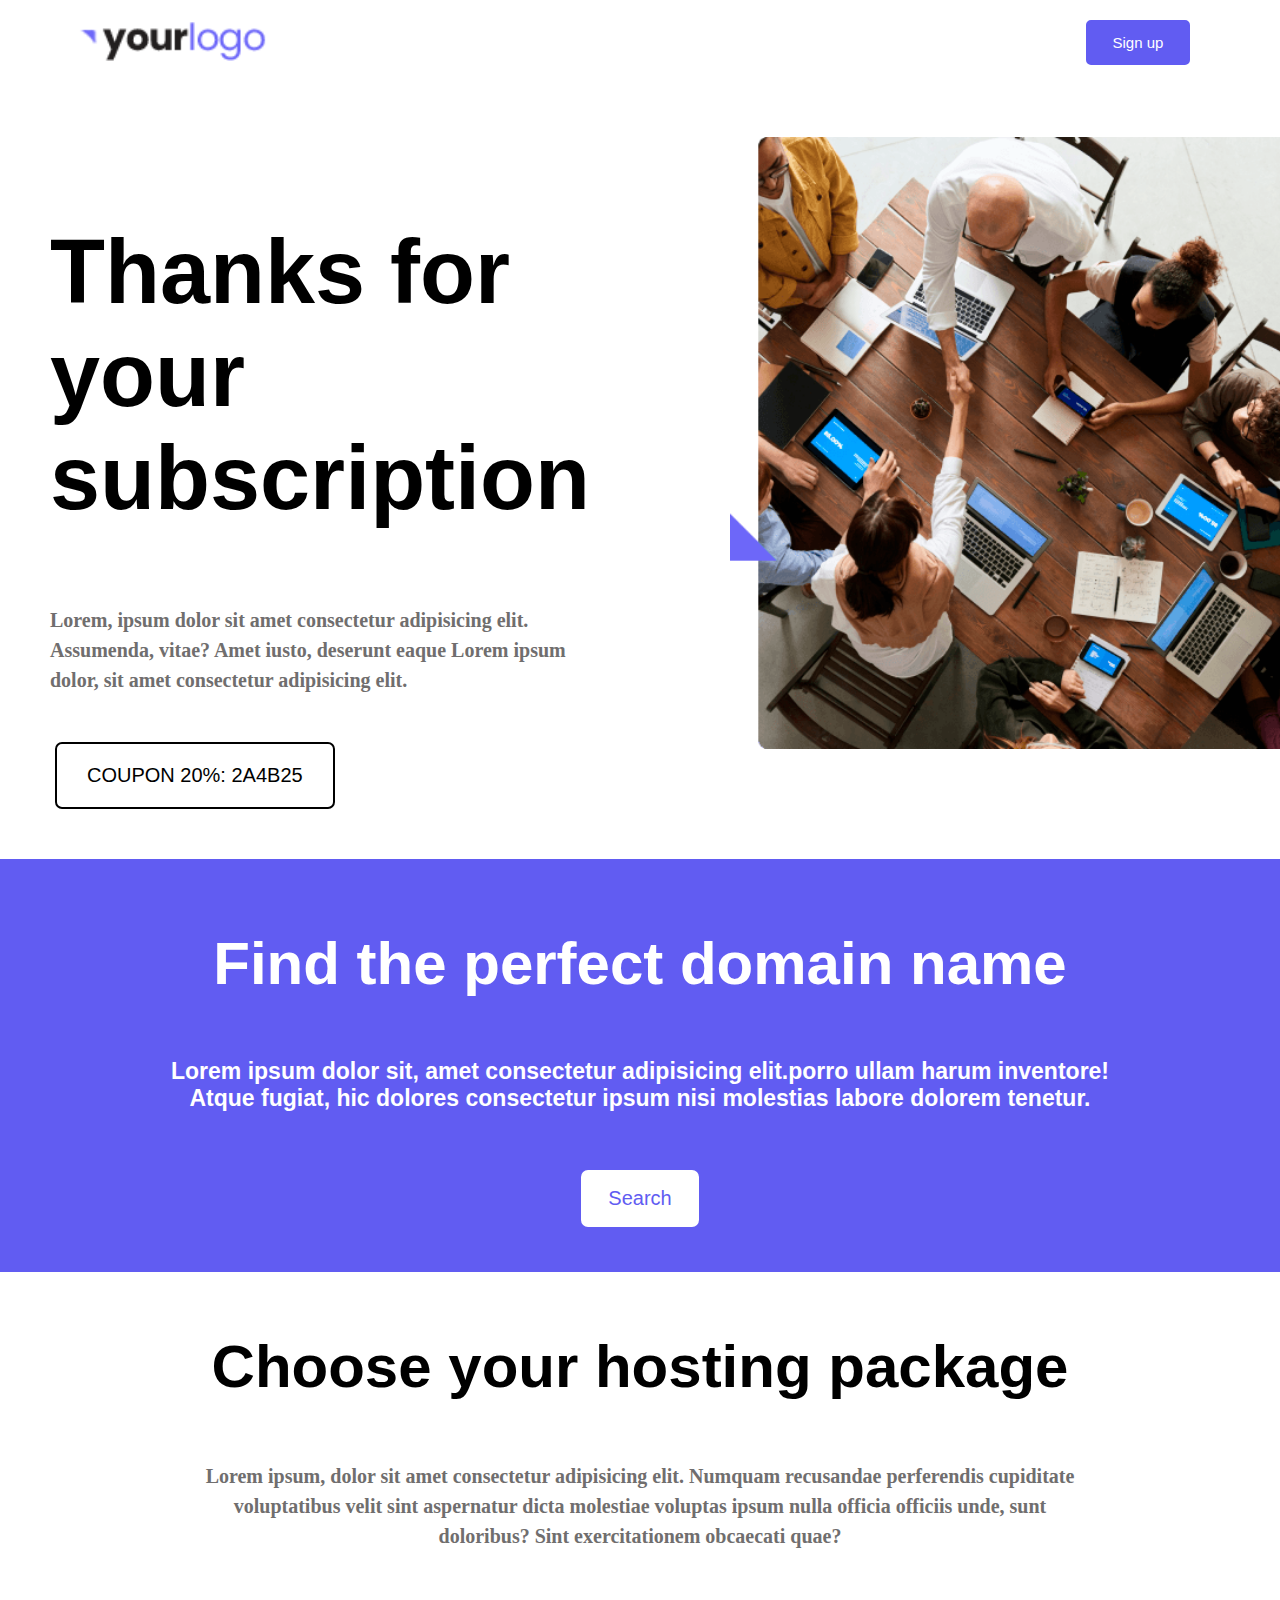
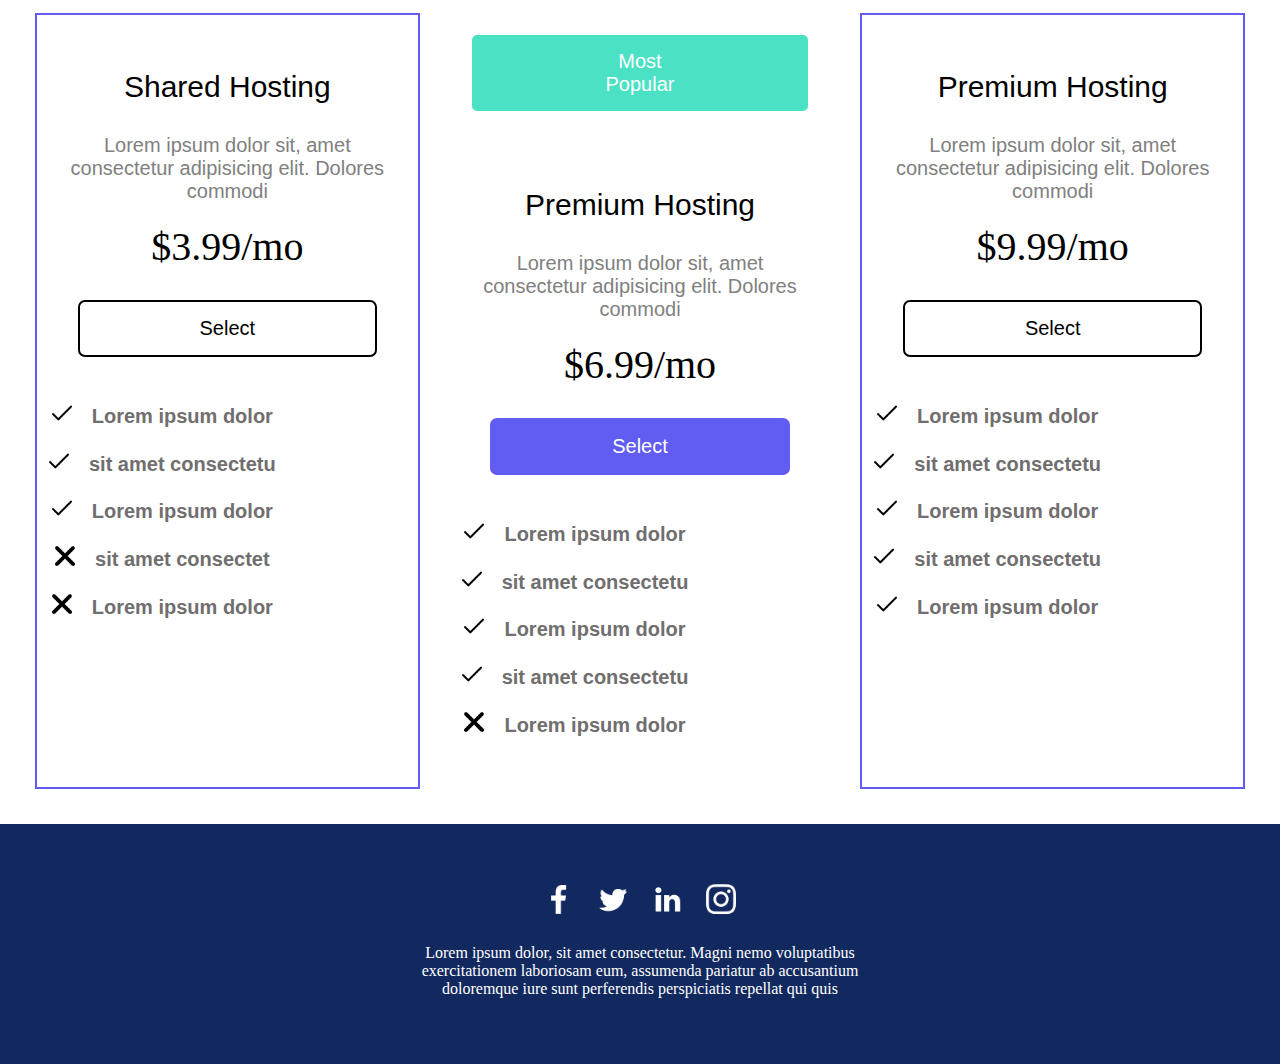
<file: index.html>
<!DOCTYPE html>
<html lang="en">
<head>
    <meta charset="UTF-8">
    <meta name="viewport" content="width=device-width, initial-scale=1.0">
    <link href="task.css" rel="stylesheet">
    <title>Hosting</title>
</head>
<body>
    <!--Header section-->
    <header class="header">
        <img class="logo" src="yourlogo-square.png">
        <button class="signup-btn">Sign up</button>
    </header>
    <!--Subscription section-->
    <div class="parent-container">
        <div class="flex-container">
            <h2 class="words">
                Thanks for your subscription
            </h2>
            <h4 class="words">
                Lorem, ipsum dolor sit amet consectetur adipisicing elit. Assumenda, vitae? Amet iusto, deserunt eaque Lorem ipsum dolor, sit amet consectetur adipisicing elit. 
            </h4>
            <button class="coupon-btn">COUPON 20%: 2A4B25</button>
        </div>
        <div class="flex-container">
            <img class="host-img"src="image-host.png">
        </div>
    </div>
    <div class="domain-name">
        <h3>Find the perfect domain name</h3>
        <h5>Lorem ipsum dolor sit, amet consectetur adipisicing elit.porro ullam harum inventore! Atque fugiat, hic dolores consectetur ipsum nisi molestias labore dolorem tenetur.</h5>
        <button class="search-btn">Search</button>
    </div>
    <div class="hosting-package">
        <h3>Choose your hosting package</h3>
        <h4 class="hosting-package-text">Lorem ipsum, dolor sit amet consectetur adipisicing elit. Numquam recusandae perferendis cupiditate voluptatibus velit sint aspernatur dicta molestiae voluptas ipsum nulla officia officiis unde, sunt doloribus? Sint exercitationem obcaecati quae?</h4>
    </div>
    <div class="packages">
        <div class="package-type1">
            <p class="title">Shared Hosting</p>
            <p class="text">Lorem ipsum dolor sit, amet consectetur adipisicing elit. Dolores commodi</p>
            <p class="price">$3.99/mo</p>
            <button>Select</button>
            
            <h4><img src="tick.png">Lorem ipsum dolor</h4>
            <h4><img src="tick.png">sit amet consectetu</h4>
            <h4><img src="tick.png">Lorem ipsum dolor</h4>
            <h4><img src="close.png">sit amet consectet</h4>
            <h4><img src="close.png">Lorem ipsum dolor</h4>
        </div>
        <div class="package-type1 type2">
            <button class="popular-btn">Most Popular</button>
            <p class="title">Premium Hosting</p>
            <p class="text">Lorem ipsum dolor sit, amet consectetur adipisicing elit. Dolores commodi</p>
            <p class="price">$6.99/mo</p>
            <button class="type2-btn">Select</button>
            
            <h4><img src="tick.png">Lorem ipsum dolor</h4>
            <h4><img src="tick.png">sit amet consectetu</h4>
            <h4><img src="tick.png">Lorem ipsum dolor</h4>
            <h4><img src="tick.png">sit amet consectetu</h4>
            <h4><img src="close.png">Lorem ipsum dolor</h4>
        </div>
        <div class="package-type1">
            <p class="title">Premium Hosting</p>
            <p class="text">Lorem ipsum dolor sit, amet consectetur adipisicing elit. Dolores commodi</p>
            <p class="price">$9.99/mo</p>
            <button>Select</button>
            <h4><img src="tick.png">Lorem ipsum dolor</h4>
            <h4><img src="tick.png">sit amet consectetu</h4>
            <h4><img src="tick.png">Lorem ipsum dolor</h4>
            <h4><img src="tick.png">sit amet consectetu</h4>
            <h4><img src="tick.png">Lorem ipsum dolor</h4>
        </div>
    </div>
    <footer>
        <div>
            <a href="https://www.facebook.com/" target="_blank"><img src="facebook2x.png"></a>
            <a href="https://www.twitter.com/" target="_blank"><img src="twitter2x.png"></a>
            <a href="https://www.linkedin.com/" target="_blank"><img src="linkedin2x.png"></a>
            <a href="https://www.instagram.com/" target="_blank"><img src="instagram2x.png"></a>
        </div>
        <p>Lorem ipsum dolor, sit amet consectetur. Magni nemo voluptatibus exercitationem laboriosam eum, assumenda pariatur ab accusantium doloremque iure sunt perferendis perspiciatis repellat qui quis</p>
    </footer>
</body>
</html>
</file>
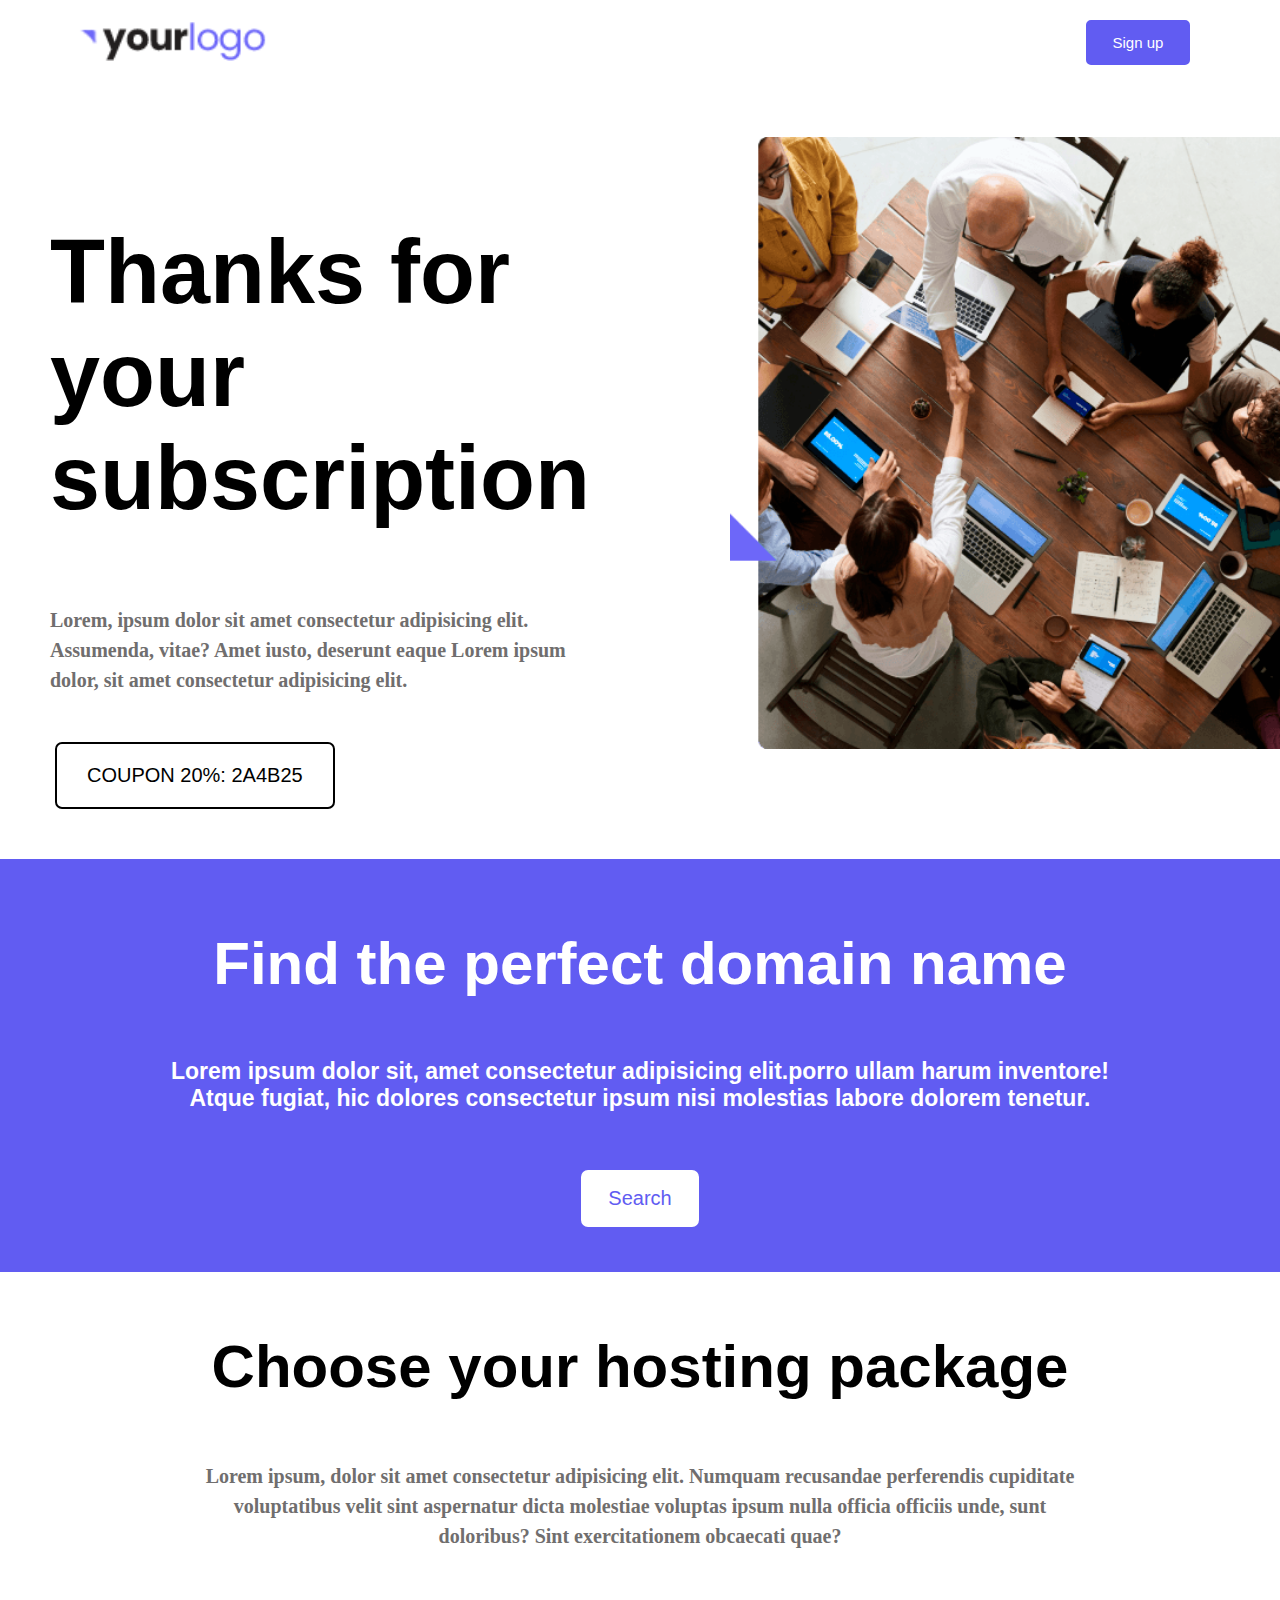
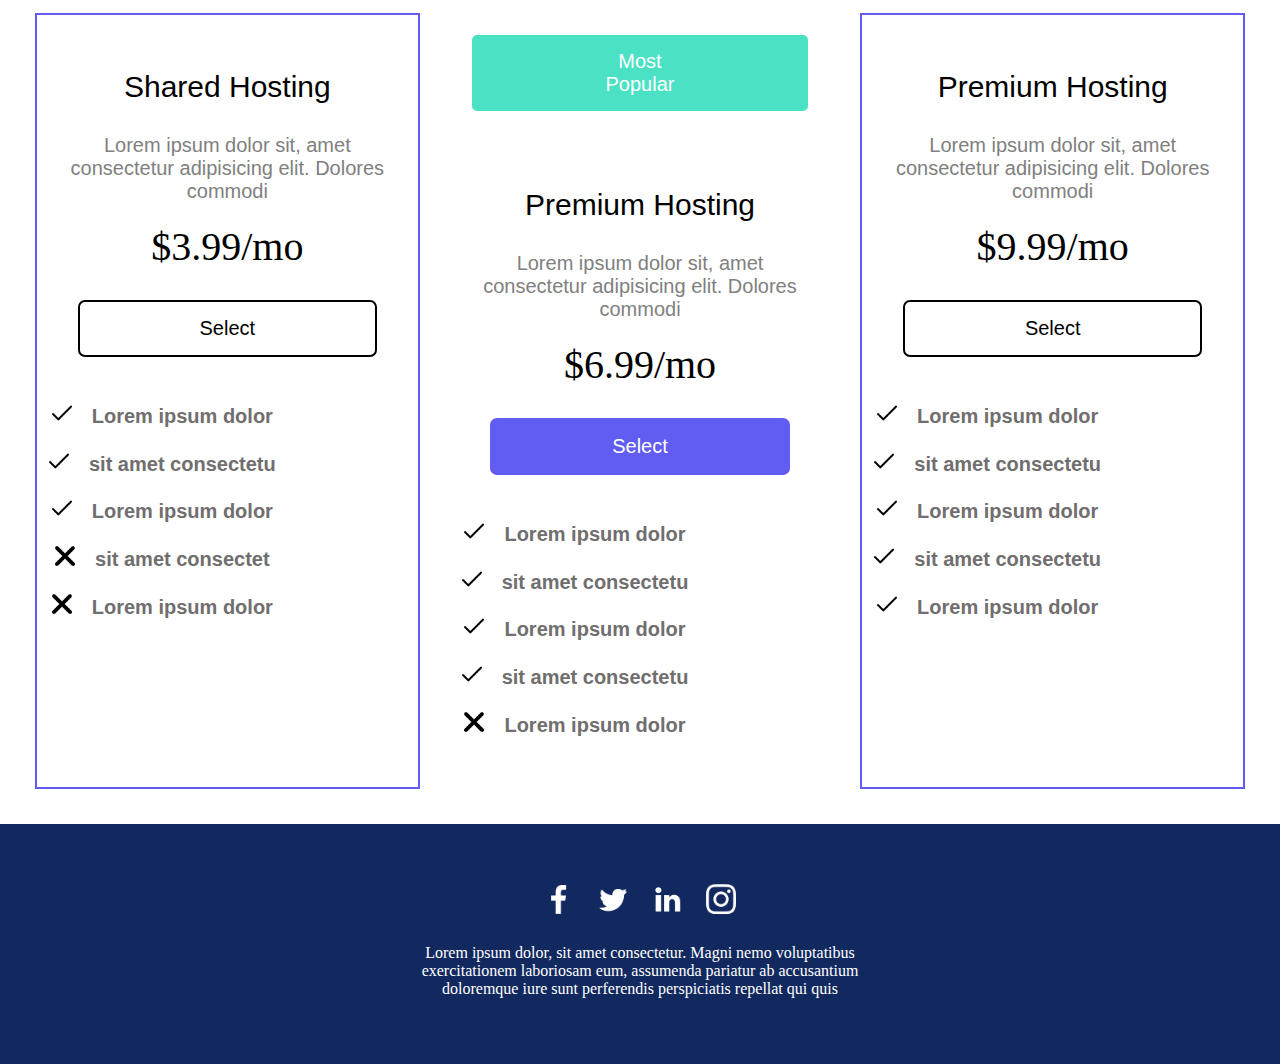
<file: task.html>
<!DOCTYPE html>
<html lang="en">
<head>
    <meta charset="UTF-8">
    <meta name="viewport" content="width=device-width, initial-scale=1.0">
    <link href="task.css" rel="stylesheet">
    <title>Hosting</title>
</head>
<body>
    <!--Header section-->
    <header class="header">
        <img class="logo" src="yourlogo-square.png">
        <button class="signup-btn">Sign up</button>
    </header>
    <!--Subscription section-->
    <div class="parent-container">
        <div class="flex-container">
            <h2 class="words">
                Thanks for your subscription
            </h2>
            <h4 class="words">
                Lorem, ipsum dolor sit amet consectetur adipisicing elit. Assumenda, vitae? Amet iusto, deserunt eaque Lorem ipsum dolor, sit amet consectetur adipisicing elit. 
            </h4>
            <button class="coupon-btn">COUPON 20%: 2A4B25</button>
        </div>
        <div class="flex-container">
            <img class="host-img"src="image-host.png">
        </div>
    </div>
    <div class="domain-name">
        <h3>Find the perfect domain name</h3>
        <h5>Lorem ipsum dolor sit, amet consectetur adipisicing elit.porro ullam harum inventore! Atque fugiat, hic dolores consectetur ipsum nisi molestias labore dolorem tenetur.</h5>
        <button class="search-btn">Search</button>
    </div>
    <div class="hosting-package">
        <h3>Choose your hosting package</h3>
        <h4 class="hosting-package-text">Lorem ipsum, dolor sit amet consectetur adipisicing elit. Numquam recusandae perferendis cupiditate voluptatibus velit sint aspernatur dicta molestiae voluptas ipsum nulla officia officiis unde, sunt doloribus? Sint exercitationem obcaecati quae?</h4>
    </div>
    <div class="packages">
        <div class="package-type1">
            <p class="title">Shared Hosting</p>
            <p class="text">Lorem ipsum dolor sit, amet consectetur adipisicing elit. Dolores commodi</p>
            <p class="price">$3.99/mo</p>
            <button>Select</button>
            
            <h4><img src="tick.png">Lorem ipsum dolor</h4>
            <h4><img src="tick.png">sit amet consectetu</h4>
            <h4><img src="tick.png">Lorem ipsum dolor</h4>
            <h4><img src="close.png">sit amet consectet</h4>
            <h4><img src="close.png">Lorem ipsum dolor</h4>
        </div>
        <div class="package-type1 type2">
            <button class="popular-btn">Most Popular</button>
            <p class="title">Premium Hosting</p>
            <p class="text">Lorem ipsum dolor sit, amet consectetur adipisicing elit. Dolores commodi</p>
            <p class="price">$6.99/mo</p>
            <button class="type2-btn">Select</button>
            
            <h4><img src="tick.png">Lorem ipsum dolor</h4>
            <h4><img src="tick.png">sit amet consectetu</h4>
            <h4><img src="tick.png">Lorem ipsum dolor</h4>
            <h4><img src="tick.png">sit amet consectetu</h4>
            <h4><img src="close.png">Lorem ipsum dolor</h4>
        </div>
        <div class="package-type1">
            <p class="title">Premium Hosting</p>
            <p class="text">Lorem ipsum dolor sit, amet consectetur adipisicing elit. Dolores commodi</p>
            <p class="price">$9.99/mo</p>
            <button>Select</button>
            <h4><img src="tick.png">Lorem ipsum dolor</h4>
            <h4><img src="tick.png">sit amet consectetu</h4>
            <h4><img src="tick.png">Lorem ipsum dolor</h4>
            <h4><img src="tick.png">sit amet consectetu</h4>
            <h4><img src="tick.png">Lorem ipsum dolor</h4>
        </div>
    </div>
    <footer>
        <div>
            <a href="https://www.facebook.com/" target="_blank"><img src="facebook2x.png"></a>
            <a href="https://www.twitter.com/" target="_blank"><img src="twitter2x.png"></a>
            <a href="https://www.linkedin.com/" target="_blank"><img src="linkedin2x.png"></a>
            <a href="https://www.instagram.com/" target="_blank"><img src="instagram2x.png"></a>
        </div>
        <p>Lorem ipsum dolor, sit amet consectetur. Magni nemo voluptatibus exercitationem laboriosam eum, assumenda pariatur ab accusantium doloremque iure sunt perferendis perspiciatis repellat qui quis</p>
    </footer>
</body>
</html>
</file>
<file: task.css>
body{
    margin: 0;
}
.header {
    margin-bottom: 50px;
}
.logo{
    padding: 10px;
    margin-left:5%;
    width: 200px;
}
.signup-btn{
    position: relative;
    float: right;
    padding: 12px 25px;
    margin-top: 20px;
    margin-right: 7%;
    font-size: 15px;
    color: white;
    border-radius: 5px;
    background-color: rgb(97,92,242);
    border: 2px solid rgb(97,92,242);
}
.parent-container{
    display: flex;
    padding: 0px 50px;
}
h2{
    font-size: 90px;
    font-family: Arial;
    padding-top: 10px;
}
h4{
    font-size: 20px;
    line-height: 30px;
    color: rgb(112, 110, 110);
    
}
.coupon-btn{
    margin-top: 20px;
    margin-left: 5px;
    font-size: 20px;
    padding: 20px 30px;
    background-color: white;
    border: 2px solid black;
    border-radius: 7px;
}
.flex-container {
    flex: 1;
    margin-bottom: 50px;
}
.host-img{
    margin-left: 100px;
}
.flex-container img{
    padding-left: 40px;
    width: 650px;
}
.domain-name{
    text-align: center;
    padding: 10px;
    padding-bottom: 25px;
    color: white;
    background-color: rgb(97,92,242);
}
h3{
    font-size: 60px;
    font-family: Arial;
}
h5{
    font-size: 23px;
    font-family: Arial;
    padding: 0px 150px;
}
.search-btn{
    font-family: Arial;
    margin: 20px;
    font-size: 20px;
    padding: 15px 25px;
    color:rgb(97,92,242) ;
    background-color: white;
    border: 2px solid white;
    border-radius: 7px;
}
.hosting-package{
    text-align: center;
}
.hosting-package-text{
    padding: 0px 200px;
}
.packages{
    display: flex;
    padding: 20px;
}
.package-type1{
    flex:1;
    margin: 15px;
    border: 2px solid rgb(97,92,242);
    text-align: center;
    padding-bottom: 30px;
}
.package-type1 .title{
    margin-top: 55px;
    font-size: 30px;
    font-family:'Arial';
}
.package-type1 .text{
    font-size: 20px;
    font-family:'Arial';
    color: gray;
    padding: 0 20px;
}
.package-type1 .price{
    font-size: 40px;
    font-family:Impact;
    margin: 10px;
}
.package-type1 h4{
    font-size: 20px;
    font-family:'Arial';
    line-height: 15px;
    margin-left: -130px;
}
.package-type1 button{
    font-size: 20px;
    margin: 20px;
    font-size: 20px;
    padding: 15px 120px;
    background-color: white;
    border: 2px solid black;
    border-radius: 7px;
}
.package-type1 img{
    width: 20px;
    margin-right:20px ;
}
.type2{
    border-width: 0;
}
.package-type1 .type2-btn{
    font-size: 20px;
    margin: 20px;
    font-size: 20px;
    padding: 15px 120px;
    color: white;
    background-color: rgb(97,92,242);
    border: 2px solid rgb(97,92,242);
    border-radius: 7px;
}
.package-type1 .popular-btn{
    font-size: 20px;
    margin: 20px;
    font-size: 20px;
    padding: 15px 120px;
    color: white;
    background-color: #4be1c5;
    border: 2px solid ;
    border-radius: 7px;
}
footer{
    background-color: #12295F;
    color: white;
    padding: 50px;
    text-align: center;
}
footer img{
    width: 50px;
}
footer p{
    padding: 0 350px;
}
</file>
